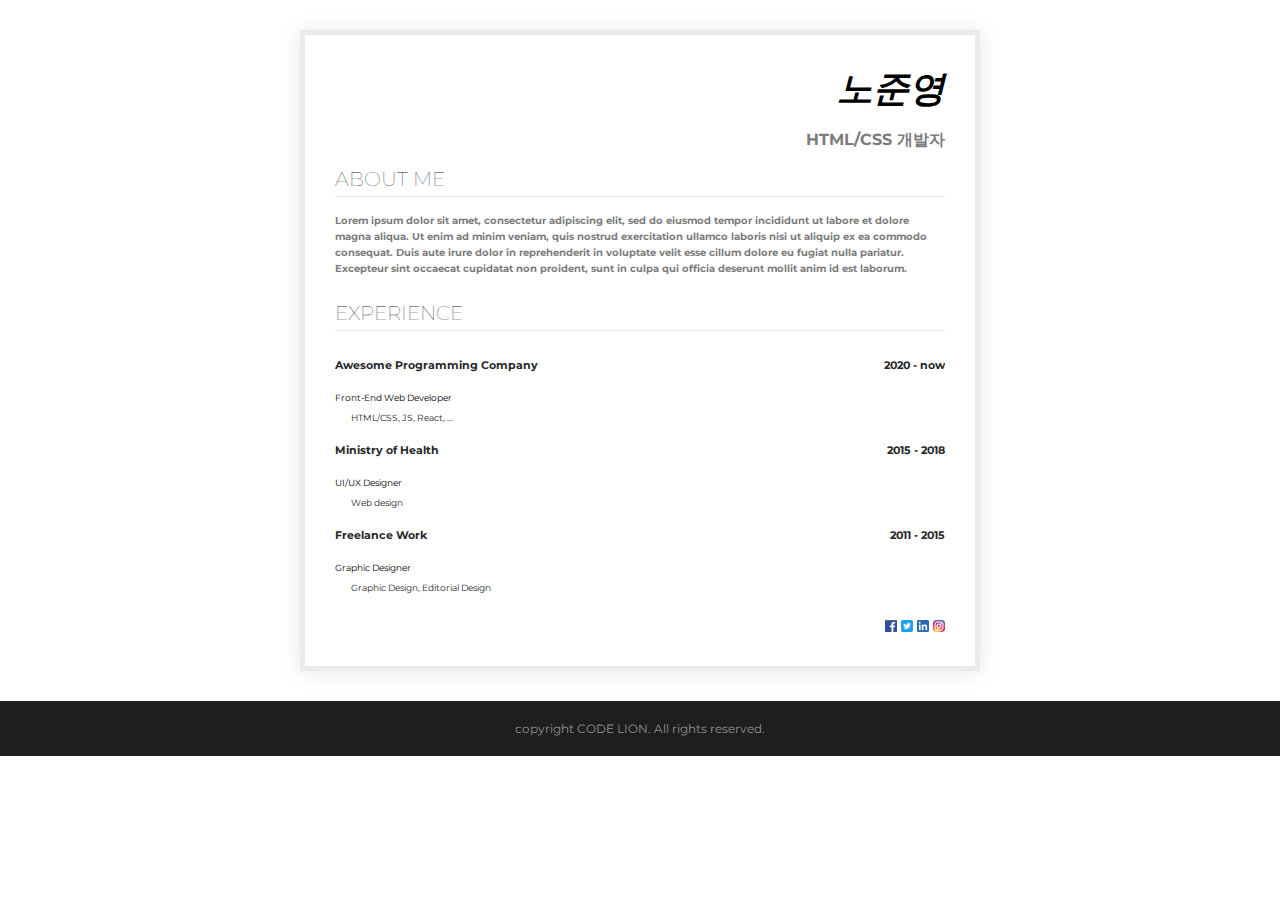
<file: index.html>
<!DOCTYPE html>
<html>
    <head>
        <meta charset="UTF-8">
        <meta http-equiv="X-UA-Compatible" content="IE=edge">
        <meta name="viewport" content="width=device-width, initial-scale=1.0">
        <!-- CSS 파일 연결 -->
        <link rel="stylesheet" href="style.css">
        <title>나의 이력서</title>
    </head>
    <body>
        <div class="mainbox">
            <div class="title-box">
                <h1>노준영</h1>
                <p class="name-text">HTML/CSS 개발자</p>
            </div>

            <section>
                <h2>ABOUT ME</h2>
                <p class="about-me-text">
                    Lorem ipsum dolor sit amet, consectetur adipiscing elit, sed do eiusmod tempor incididunt ut labore et dolore magna aliqua. Ut enim ad minim veniam, quis nostrud exercitation ullamco laboris nisi ut aliquip ex ea commodo consequat. Duis aute irure dolor in reprehenderit in voluptate velit esse cillum dolore eu fugiat nulla pariatur. Excepteur sint occaecat cupidatat non proident, sunt in culpa qui officia deserunt mollit anim id est laborum.
                </p>
            </section>

            <section>
                <h2>EXPERIENCE</h2>
                <div class="float-wrap">
                    <p class="title-text">Awesome Programming Company</p>
                    <p class="year-text">2020 - now</p>
                </div>

                <p class="desc-text">Front-End Web Developer</p>
                <p class="desc-subtext">HTML/CSS, JS, React, ...</p>

                <div class="float-wrap">
                    <p class="title-text">Ministry of Health</p>
                    <p class="year-text">2015 - 2018</p>
                </div>

                <p class="desc-text">UI/UX Designer</p>
                <p class="desc-subtext">Web design</p>

                <div class="float-wrap">
                    <p class="title-text">Freelance Work</p>
                    <p class="year-text">2011 - 2015</p>
                </div>

                <p class="desc-text">Graphic Designer</p>
                <p class="desc-subtext">Graphic Design, Editorial Design</p>
            </section>

            <div class="sns-wrap">
                <a href="http://facebook.com"><img class="sns-img" src="images/facebook.png"></a> 
                <a href="http://twitter.com"><img class="sns-img" src="images/twitter.png"></a> 
                <a href="http://kr.linkedin.com"><img class="sns-img" src="images/linked-in.png"></a> 
                <a href="http://instagram.com"><img class="sns-img" src="images/insta.png"></a> 
            </div>
        </div>
        <footer>copyright CODE LION. All rights reserved.</footer>
    </body>
</html>
</file>
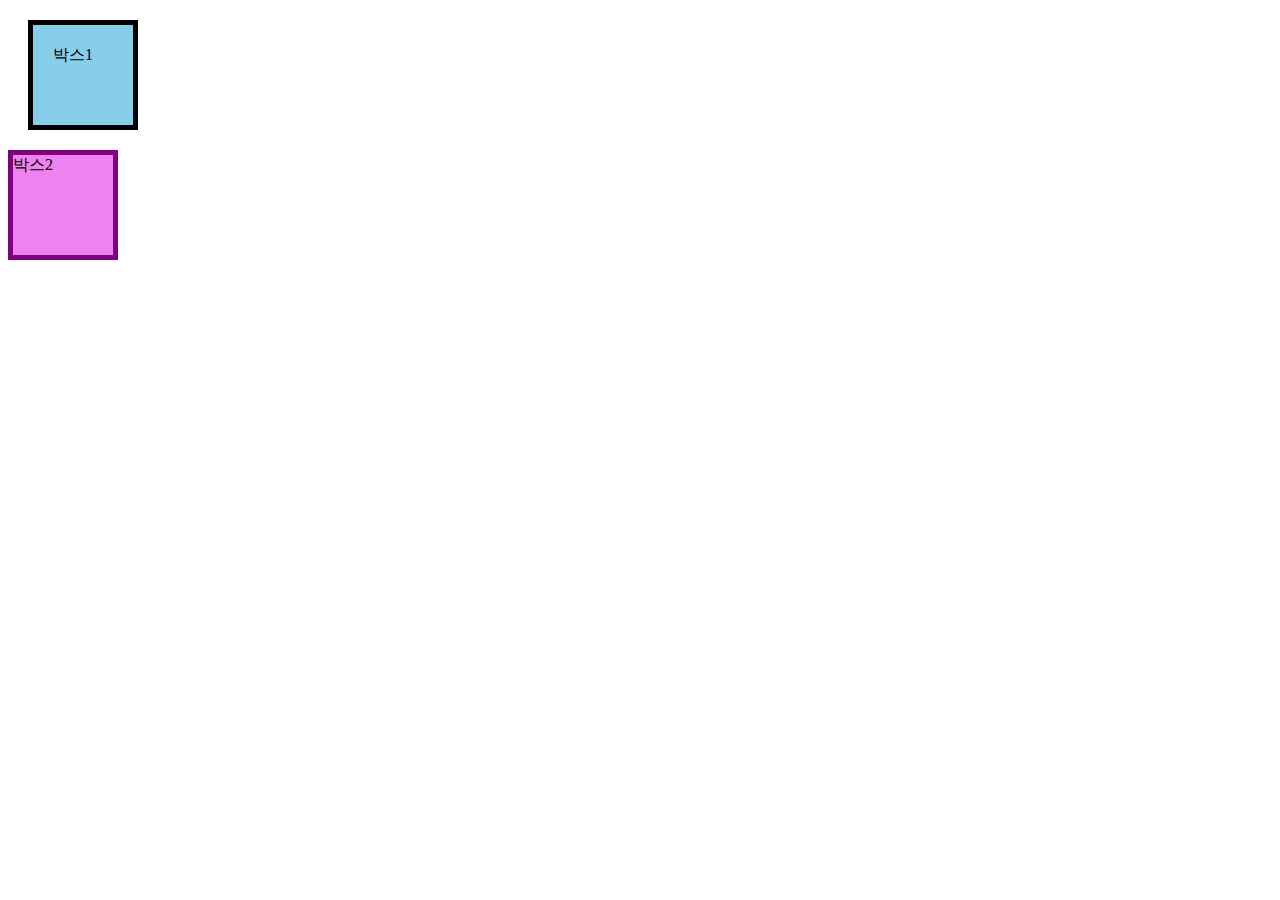
<file: boxmodel.html>
<!DOCTYPE html>
<html lang="en">
<head>
    <meta charset="UTF-8">
    <meta http-equiv="X-UA-Compatible" content="IE=edge">
    <meta name="viewport" content="width=device-width, initial-scale=1.0">
    <link rel="stylesheet" href="boxmodel.css">
    <title>box</title>
</head>
<body>
    <div class="box1">박스1</div>
    <div class="box2">박스2</div>
</body>
</html>
</file>
<file: style.css>
@import url('https://fonts.googleapis.com/css?family=Montserrat:100,200,300,400,500,600,700,800&display=swap');

/* 문서 전체 적용 */
* {
    font-family: 'Montserrat';
}

body, h1, h2 {
    margin: 0px;
    padding: 0px;
}

body {
    min-width: fit-content;
}

h1 {
    /* 폰트 사이즈 */
    font-size: 36px;
    /* 폰트 두께 */  
    font-weight: bold;
    /* 폰트 스타일 */  
    font-style: italic;
}

h2 {
    /* 폰트 사이즈 */
    font-size: 20px;
    /* 폰트 두께 */  
    font-weight: lighter;
    /* 폰트 색 */
    color: #282828;
    /* 하단 테두리 */
    border-bottom: 1px solid #ebebeb;
    /* 하단 마진 */
    margin-bottom: 16px;
    /* 하단 패딩 */
    padding-bottom: 5px;
}

footer {
    /* 중앙정렬 */
    text-align: center; 
    /* 배경색 */
    background-color: #1e1e1e;
    /* 텍스트 컬러 */
    color: #919191;
    /* 폰트 사이즈 */
    font-size: 12px;
    /* 패딩 */
    padding: 20px;
}

.mainbox {
    /* 테두리: 두께, 선, 색 */
    border: 5px solid #ebebeb;
    /* 너비 */
    width: 610px;
    
    /* 패딩 주기 */
    padding: 30px;

    /* 아래 마진 */
    margin: 30px;

    /* 박스를 중앙으로 정렬하기 */
    /* 왼쪽 마진 */
    margin-left: auto;
    /* 오른쪽 마진 */
    margin-right: auto;

    /* 그림자: x축 그림자 길이, y축 그림자 길이, 흐림정도, 퍼짐도, 색상 */
    box-shadow: 0 1px 20px 0 rgba(0, 0, 0, 0.1);
}

.name-text {                
    /* 폰트 사이즈 */                  
    font-size: 16px;   
    /* 텍스트 컬러 */                 
    color: #7c7c7c;
    /* 폰트 두께 */   
    font-weight: bold;
}

section {
    margin-bottom: 24px;
}

.about-me-text {
    /* 폰트 사이즈 */                  
    font-size: 10px;
    /* 줄간 간격 */
    line-height: 16px;
    /* 텍스트 컬러 */                 
    color: #7c7c7c;
    /* 폰트 두께 */   
    font-weight: bold;
}

.title-text {
    /* 폰트 사이즈 */
    font-size: 11px;
    /* 폰트 두께 */  
    font-weight: bold;
    /* 폰트 색 */
    color: #282828;
    /* 텍스트 정렬 & 띄우기 */
    float: left;
}

.year-text {
    /* 폰트 사이즈 */
    font-size: 11px;
    /* 폰트 두께 */  
    font-weight: bold;
    /* 폰트 색 */
    color: #282828;
    /* 텍스트 정렬 & 띄우기 */
    float: right;
}

.float-wrap {
    /* float를 다른 요소와 겹치지 않게 하는 속성 */
    overflow: hidden;
}

.desc-text {
    /* 폰트 사이즈 */
    font-size: 9px;
}

.desc-subtext {
    /* 폰트 사이즈 */
    font-size: 9px;
    /* 폰트 색 */
    color: #282828;
    /* 왼쪽 패딩 */
    padding-left: 16px;
}

.title-box {
    /* 오른쪽 정렬 */
    text-align: right;
}

.sns-img {
    /* 너비 */
    width: 12px;
    /* 높이 */
    height: 12px;
}

.sns-wrap {
    /* 오른쪽 정렬 */
    text-align: right;
}
</file>
<file: boxmodel.css>
.box1 {
    background-color: skyblue;
    width: 60px;
    height: 60px;
    border: 5px solid black;
    padding: 20px;
    margin: 20px;
}

.box2 {
    background-color: violet;
    width: 100px;
    height: 100px;
    border: 5px solid purple;
}
</file>
